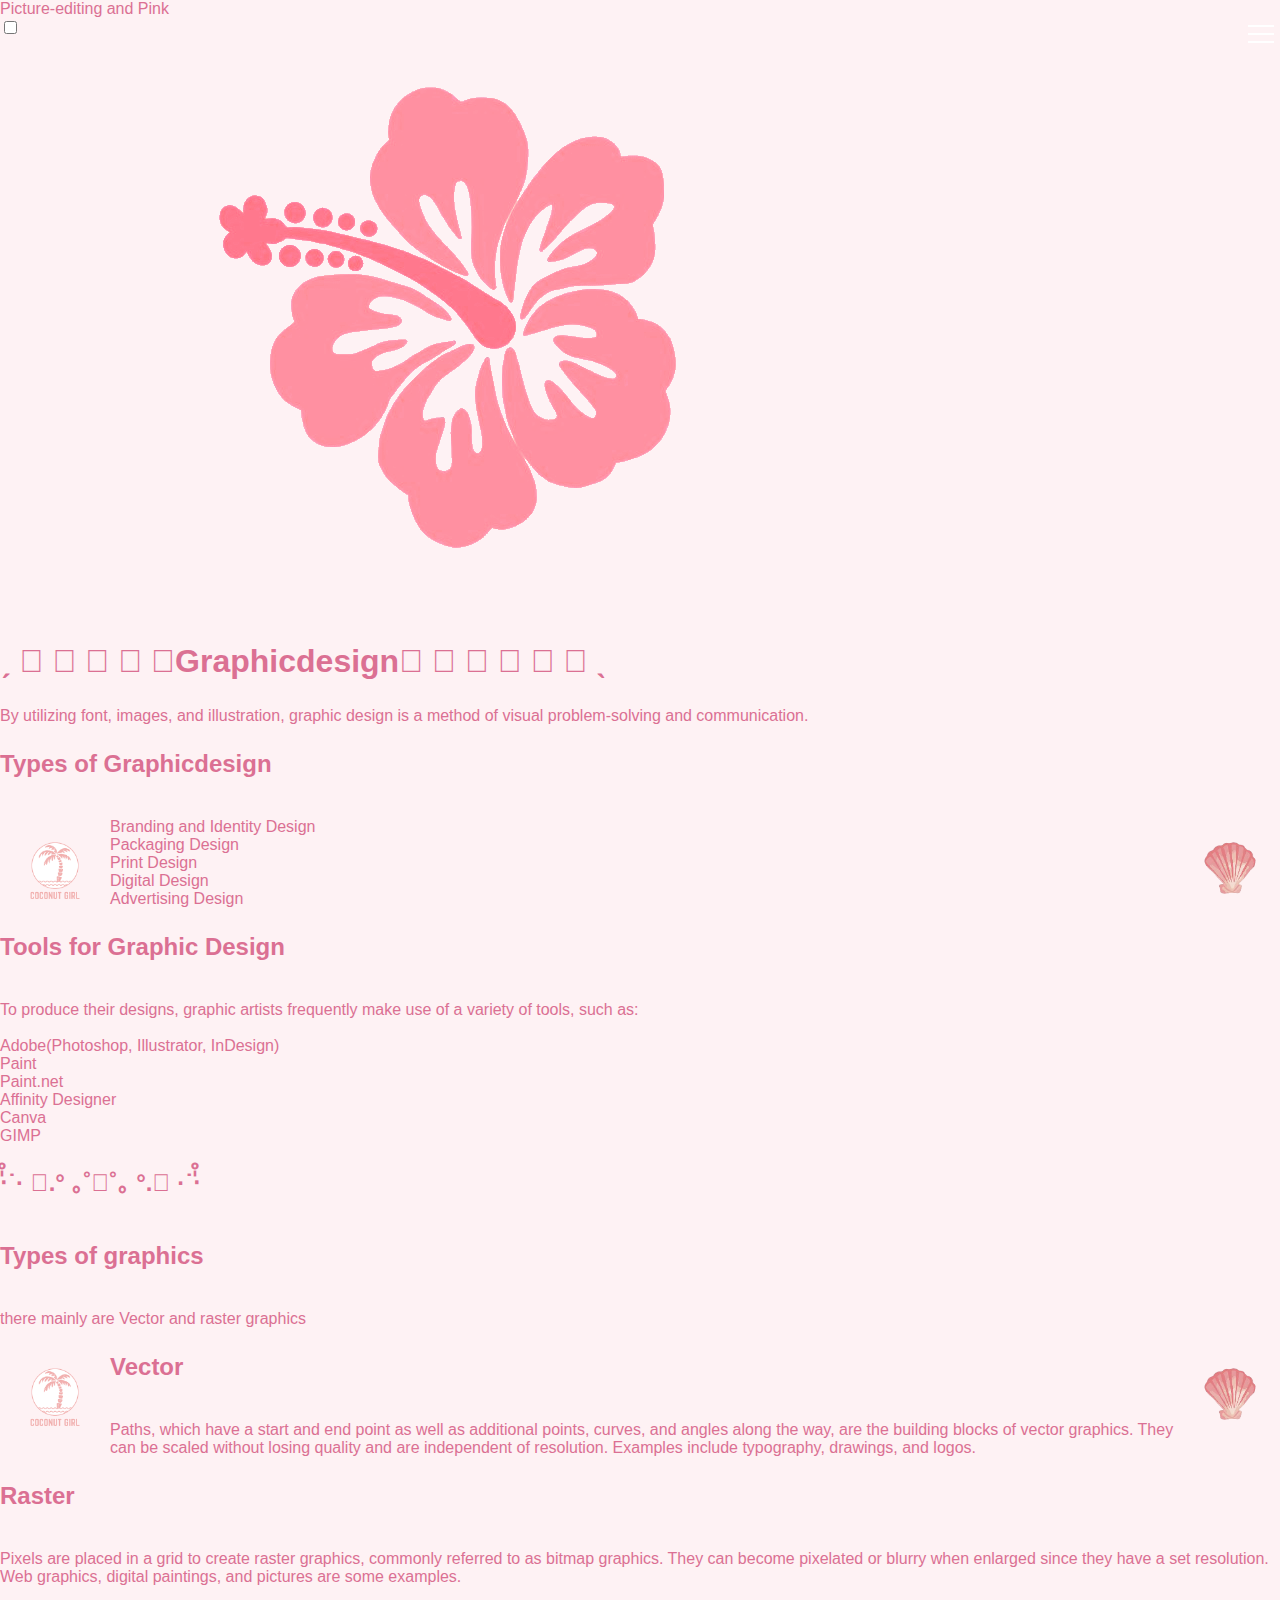
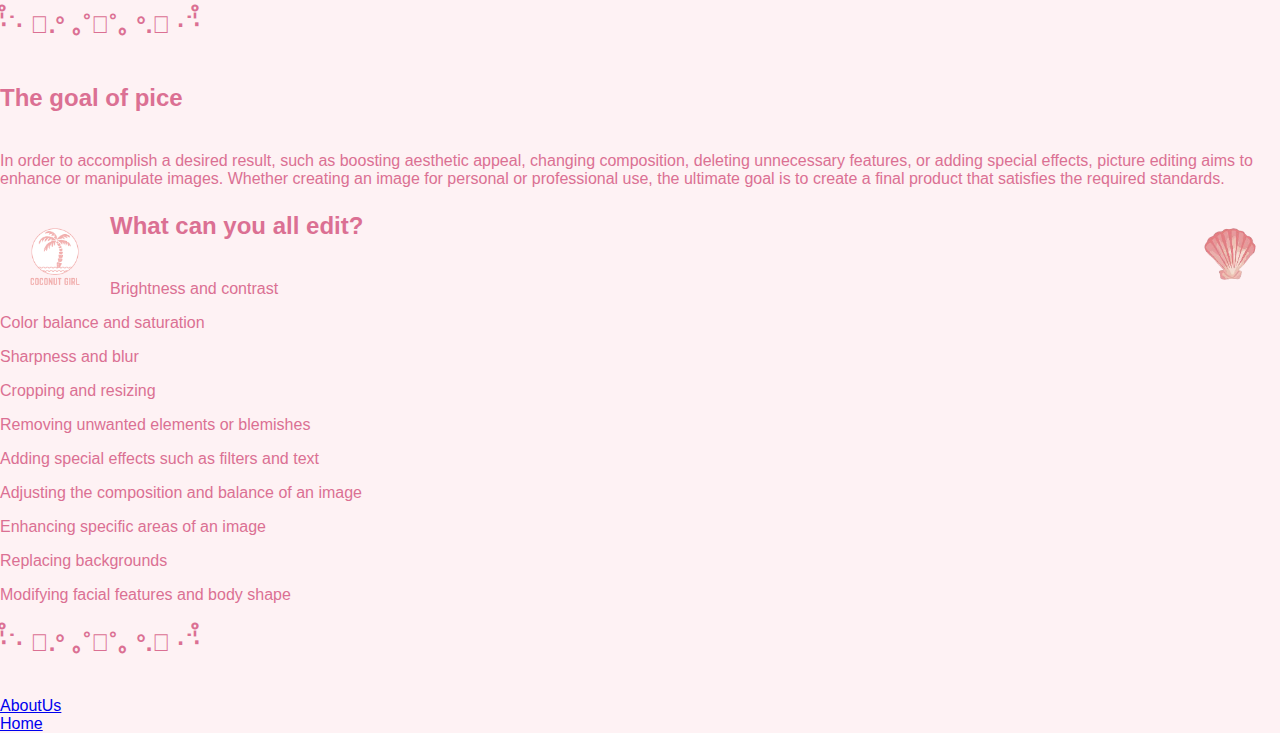
<file: grafikdesign.html>
<html>
    <head>
        <title>Pink and Grafikdesign</title>
        <link rel="stylesheet" href="style.css">
    </head>
    <body>
        <div class="sticky">
            <div class="text-background"id=myDIV1>Picture-editing and Pink</div>
            
            <a href="index.html"><img src="pics/logo.png" class="resp_img" style="position: relative;left:10vw" ></a>
            <label class="switch" style="float: left;">
                <input type="checkbox" id="toggle-mode"onclick="changecolor()">
                <span class="slider"></span>
              </label>
              <input id="menu__toggle" type="checkbox" />
              <label class="menu__btn" for="menu__toggle">
                  <span></span>
              </label>
              <ul class="menu__box">
                <div class="cont">
                    <li><a class="menu__item" href="index.html">Home</a></li>
                    <li><a class="menu__item" href="pinkgallery.html">Pink Gallery</a></li>
                    <li><a class="menu__item" href="grafikdesign.html">Grafikdesign</a></li>
                    <li><a class="menu__item" href="photoshop.html">Photoshop</a></li>
                </div>

              </ul>
        </div>
        <div class="background-2"id=myDIV2></div>
        <div class="main-content">
            <h1><b style="font-weight: bold;">ˏ 𓏧 𓏲 𓏲 𓏲 𓋒</b>Graphicdesign<b style="font-weight: bolder;">𓋒 𓏲 𓏲 𓏲 𓏲 𓏧 ˎ</b></h1>
            <p>By utilizing font, images, and illustration, graphic design is a method of visual problem-solving and communication.</p>
            <h2>Types of Graphicdesign</h2>
            <img style="float: left;padding: 20px;"width="70vw" src="pics/coconutgirl.png">
            <img style="float: right;padding: 15px;"width="70vw" src="pics/seashell.png">
            <p>Branding and Identity Design<br>
                Packaging Design<br>
                Print Design<br>
                Digital Design<br>
                Advertising Design<br></p>
            <h2>Tools for Graphic Design</h2>
            <p>To produce their designs, graphic artists frequently make use of a variety of tools, such as:<br><br>Adobe(Photoshop, Illustrator, InDesign)<br>
                Paint<br>
                Paint.net<br>
                Affinity Designer<br>
                Canva<br>
                GIMP</p>
            <h2>‧̍̊˙· 𓆝.° ｡˚𓆛˚｡ °.𓆞 ·˙‧̍̊</h2>
        </div>
        <div class="background-1"id=myDIV3></div>
        <div class="main-content">
            <h2>Types of graphics</h2>
            <p>there mainly are Vector and raster graphics</p>
            <img style="float: left;padding: 20px;"width="70vw" src="pics/coconutgirl.png">
            <img style="float: right;padding: 15px;"width="70vw" src="pics/seashell.png">
            <h2>Vector</h2>
            <p>Paths, which have a start and end point as well as additional points, curves, and angles along the way, are the building blocks of vector graphics. They can be scaled without losing quality and are independent of resolution. Examples include typography, drawings, and logos.</p>
            <h2>Raster</h2>
            <p>Pixels are placed in a grid to create raster graphics, commonly referred to as bitmap graphics. They can become pixelated or blurry when enlarged since they have a set resolution. Web graphics, digital paintings, and pictures are some examples.</p>
            <h2>‧̍̊˙· 𓆝.° ｡˚𓆛˚｡ °.𓆞 ·˙‧̍̊</h2>
        </div>
        <div class="background-3"id=myDIV4></div>
        <div class="main-content">
            <h2>The goal of pice</h2>
            <p>In order to accomplish a desired result, such as boosting aesthetic appeal, changing composition, deleting unnecessary features, or adding special effects, picture editing aims to enhance or manipulate images. Whether creating an image for personal or professional use, the ultimate goal is to create a final product that satisfies the required standards.</p>
            <img style="float: left;padding: 20px;"width="70vw" src="pics/coconutgirl.png">
            <img style="float: right;padding: 15px;"width="70vw" src="pics/seashell.png">
            <h2>What can you all edit?</h2>
            <p >Brightness and contrast
                <p >Color balance and saturation</p>
                    <p >Sharpness and blur</p>
                        <p >Cropping and resizing</p>
                            <p >Removing unwanted elements or blemishes</p>
                                <p >Adding special effects such as filters and text</p>
                                    <p >Adjusting the composition and balance of an image</p>
                                        <p >Enhancing specific areas of an image</p>
                                            <p >Replacing backgrounds</p>
                                                <p >Modifying facial features and body shape</p>
            <h2>‧̍̊˙· 𓆝.° ｡˚𓆛˚｡ °.𓆞 ·˙‧̍̊</h2>
        </div>
        <div class="background-2"id=myDIV2></div>
        <footer>
            <div class="link-container">
              <div class="link-circle left-link">
                <a href="about-us.html">AboutUs</a>
              </div>
              <div class="link-circle right-link">
                <a href="#">Home</a>
              </div>
            </div>
            </footer>
    </body>
    <script>
        function changecolor(){
            document.body.classList.toggle("dark-mode");
            var  element = document.getElementById("myDIV1");
            element.classList.toggle("text-dark");
            element = document.getElementById("myDIV2");
            element.classList.toggle("background-1-dark");
            element = document.getElementById("myDIV3");
            element.classList.toggle("background-2-dark");
            element = document.getElementById("myDIV4");
            element.classList.toggle("background-3-dark");
            localStorage.setItem('mode', document.body.classList.contains('dark-mode') ? 'dark' : 'light');

        }
        window.onload = function() {
            const toggle = document.getElementById('toggle-mode');
            const mode = localStorage.getItem('mode');

            if (mode === 'dark') {
                toggle.checked = mode === 'dark';
                changecolor();
            }
        };
    </script>
</html>
</file>
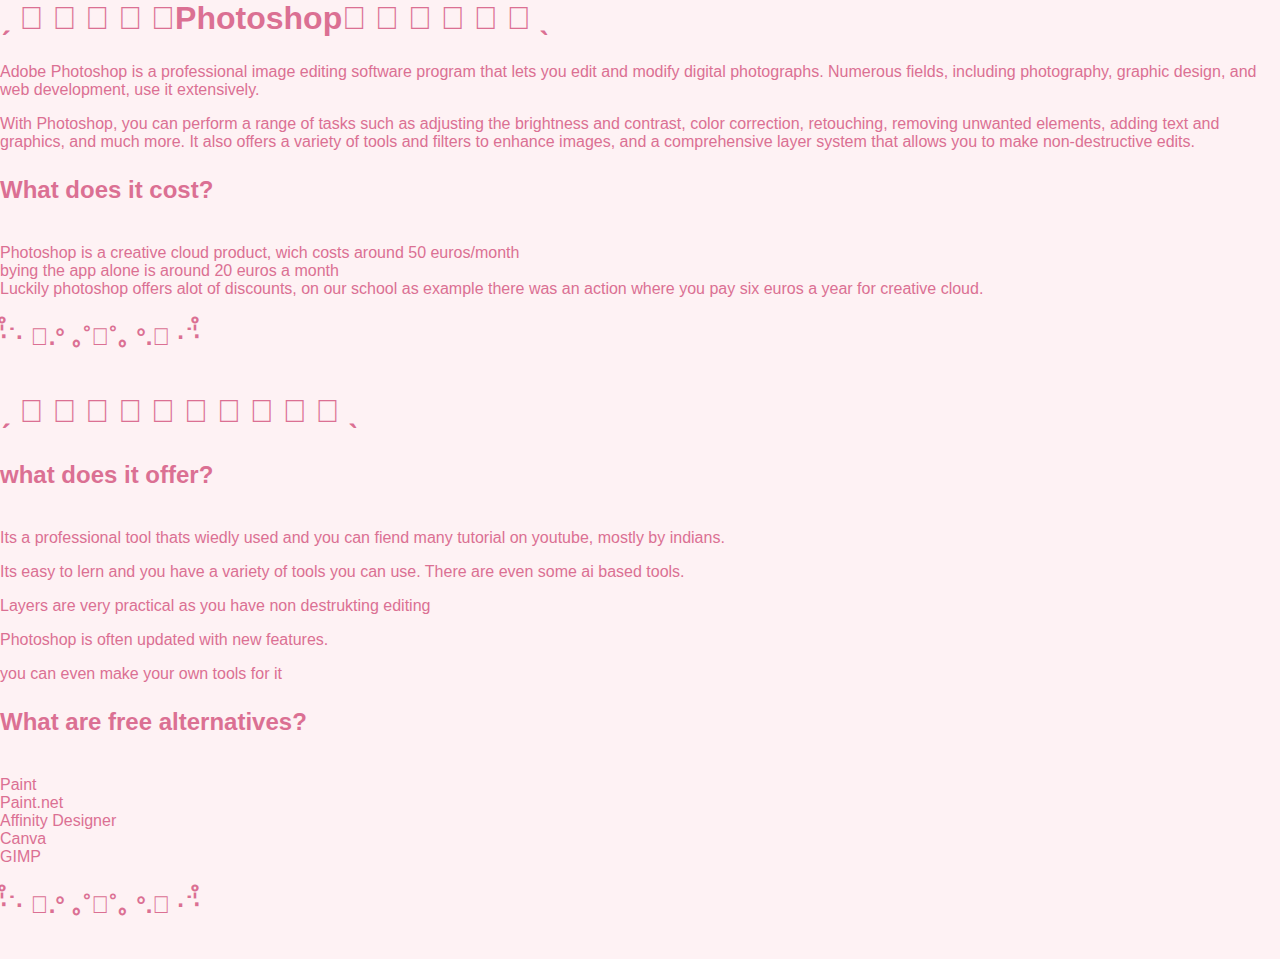
<file: photoshop.html>
<html>
    <head>
        <title>Pink and Grafikdesign</title>
        <link rel="stylesheet" href="style.css">

        <script src="https://cdnjs.cloudflare.com/ajax/libs/jquery/3.6.4/jquery.min.js" integrity="sha512-pumBsjNRGGqkPzKHndZMaAG+bir374sORyzM3uulLV14lN5LyykqNk8eEeUlUkB3U0M4FApyaHraT65ihJhDpQ==" crossorigin="anonymous" referrerpolicy="no-referrer"></script>

    </head>
    <body>
    <div id="menu-ph"></div>
        <div class="background-2"id="myDIV2"></div>
        <div class="main-content card">
            <h1><b style="font-weight: bold;">ˏ 𓏧 𓏲 𓏲 𓏲 𓋒Photoshop𓋒 𓏲 𓏲 𓏲 𓏲 𓏧 ˎ</b></h1>
            <p>Adobe Photoshop is a professional image editing software program that lets you edit and modify digital photographs. Numerous fields, including photography, graphic design, and web development, use it extensively.</p>

            <p>With Photoshop, you can perform a range of tasks such as adjusting the brightness and contrast, color correction, retouching, removing unwanted elements, adding text and graphics, and much more. It also offers a variety of tools and filters to enhance images, and a comprehensive layer system that allows you to make non-destructive edits.</p>
            <h2>What does it cost?</h2>
            <p>Photoshop is a creative cloud product, wich costs around 50 euros/month <br>bying the app alone is around 20 euros a month<br>Luckily photoshop offers alot of discounts, on our school as example there was an action where you pay six euros a year for creative cloud.</p>
            <h2>‧̍̊˙· 𓆝.° ｡˚𓆛˚｡ °.𓆞 ·˙‧̍̊</h2>
        </div>
        <div class="background-1"id="myDIV3"></div>
        <div class="main-content card">
            <h1><b style="font-weight: bold;">ˏ 𓏧 𓏲 𓏲 𓏲 𓋒 𓏲 𓏲 𓏲 𓏲 𓏧 ˎ</b></h1>
            <h2>what does it offer?</h2>
            <p>Its a professional tool thats wiedly used and you can fiend many tutorial on youtube, mostly by indians.</p>
            <p>Its easy to lern and you have a variety of tools you can use. There are even some ai based tools.</p>
            <p>Layers are very practical as you have non destrukting editing</p>
            <p>Photoshop is often updated with new features.</p>
            <p>you can even make your own tools for it</p>
            <h2>What are free alternatives?</h2>
            <p>                Paint<br>
                Paint.net<br>
                Affinity Designer<br>
                Canva<br>
                GIMP</p></p>
            <h2>‧̍̊˙· 𓆝.° ｡˚𓆛˚｡ °.𓆞 ·˙‧̍̊</h2>
        </div>

        <div id="footer-ph"></div>
    </body>
<script>

    $(function(){
        $("#footer-ph").load("Components/footer.html");
    });

    $(function(){
        $("#menu-ph").load("Components/header.html");
    });

        function changecolor(){
            document.body.classList.toggle("dark-mode");
            var  element = document.getElementById("myDIV1");
            element.classList.toggle("text-dark");
            element = document.getElementById("myDIV2");
            element.classList.toggle("background-1-dark");
            element = document.getElementById("myDIV3");
            element.classList.toggle("background-2-dark");
            element = document.getElementById("myDIV4");
            element.classList.toggle("background-3-dark");
            localStorage.setItem('mode', document.body.classList.contains('dark-mode') ? 'dark' : 'light');

        }
        window.onload = function() {
            const toggle = document.getElementById('toggle-mode');
            const mode = localStorage.getItem('mode');

            if (mode === 'dark') {
                toggle.checked = mode === 'dark';
                changecolor();
            }
        };
    </script>
</html>
</file>
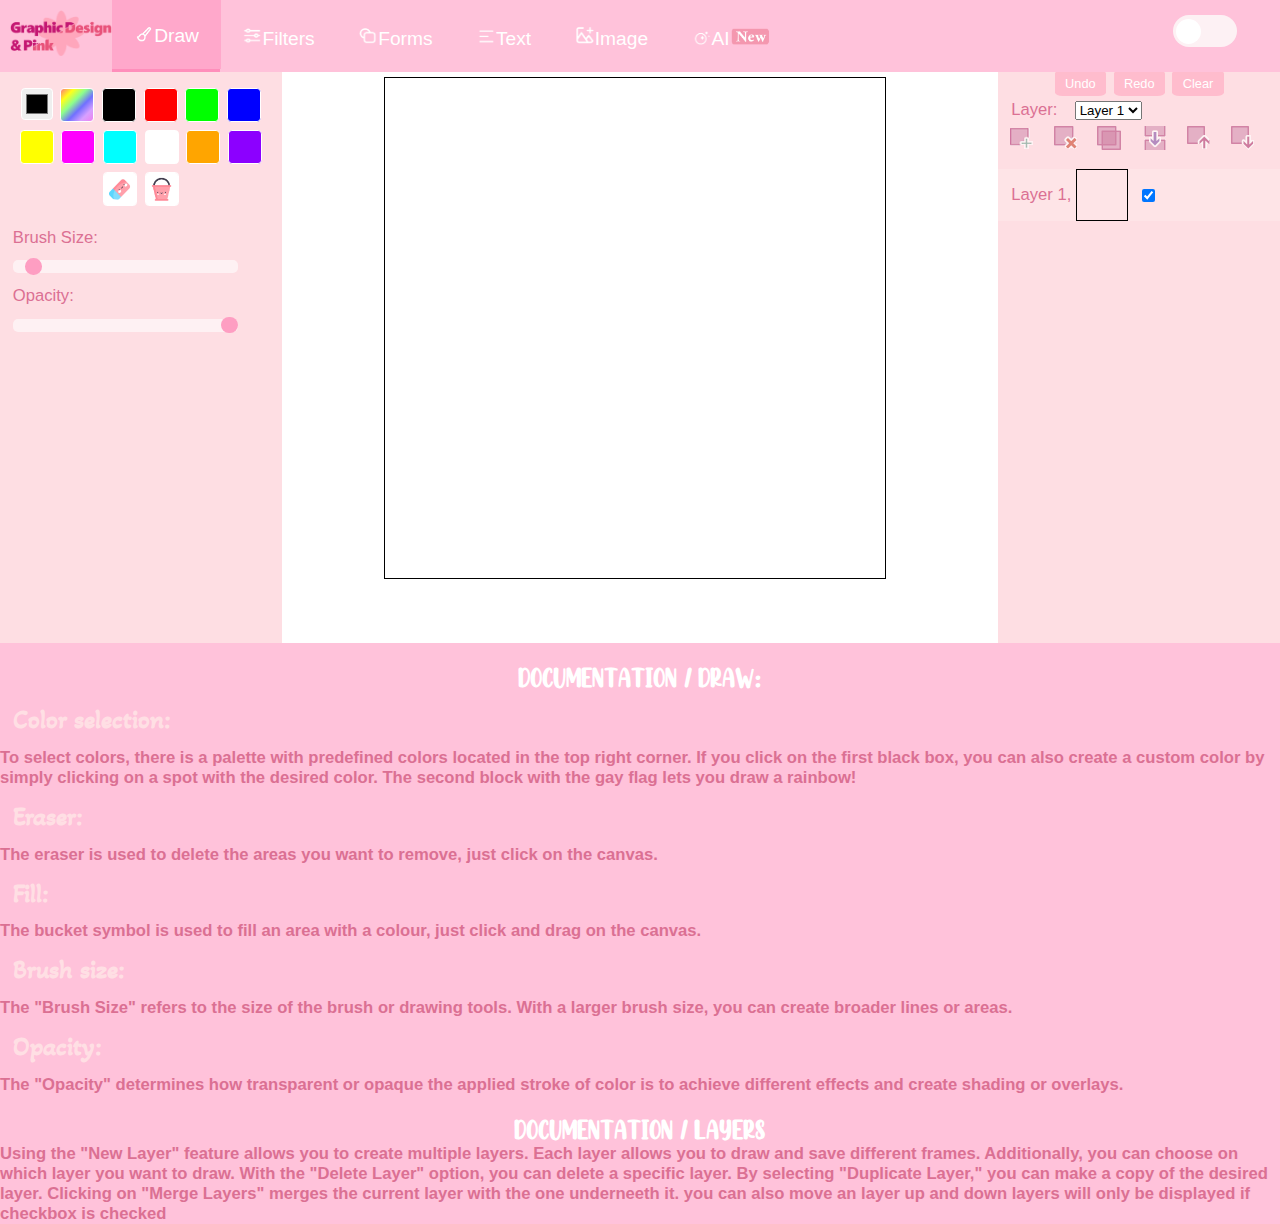
<file: Picture-editing.html>
<!DOCTYPE html>
<html>
    <head>
        <title>Drawing App</title>
        <link rel="stylesheet" href="editingstyle.css">
    </head>
    <body>
      <div class="navbar" id="navbar">
        <a class="resp_img"href="index.html"><img src="pics/icons/logo_schrift.png" class="resp_img"  ></a>
        <a  class="menu_item_selected tab"onclick="selectMenuDraw()" id="menu_draw" style="padding:1.7vw;"><img src="pics/icons/i-draw.png" width=20vw; >Draw</a>
        <a  class="tab"onclick="selectMenuFilters()" id="menu_filters"style="padding:1.7vw;"><img src="pics/icons/i-filter.png" width=20vw;>Filters</a>
        <a class="tab"onclick="selectMenuFroms()"id="menu_forms"style="padding:1.7vw;"><img src="pics/icons/i-forms.png" width=20vw;>Forms</a>
        <a class="tab"onclick="selectMenuText()" id="menu_text"style="padding:1.7vw;"><img src="pics/icons/i-text.png" width=20vw;>Text</a>
        <a class="tab"onclick="selectMenuLoad()"id="menu_load"style="padding:1.7vw;"><img src="pics/icons/i-image.png" width=20vw;>Image</a>
        <a class="tab"onclick="selectMenuAI()"id="menu_ai"style="padding:1.7vw;"><img src="pics/icons/i-ai.png" width=20vw;>AI<img src="pics/icons/NEU.png" width=40vw></a>
        <label class="switch" style="float: right;">
          <input type="checkbox" id="toggle-mode"onclick="changecolor()">
          <span class="slider"></span>
        </label>
      </div><!--navbar-->
        <div >
            <canvas id="canvas" width="500" height="500"></canvas>
            <canvas id="tempcanvas" width="500" height="500"></canvas>
            <canvas id="cursercanvas" width="500"height="500"></canvas>
            <div class="box" hidden="true" id="textcursor"></div><!--cursor-->
        </div><!--canvas -->
        <div>
            <ul class="opt__box" id ="opt__box">
              <br>
                <div id="opt_draw">
                  <div id="standardColors">
                    <input  class="color" type="color" id="colorPicker" value="#000000">
                    <div class="color rbw"id="rainbowButton" style="width: 2.5vw; height: 2.5vw; background: linear-gradient( to bottom right,rgb(255, 122, 122),rgb(255, 255, 26),rgb(141, 255, 141),rgb(112, 112, 255),rgb(215, 160, 255),violet); cursor: pointer;"></div>
                    <div class="color" style="background-color: #000000;"></div>
                    <div class="color" style="background-color: #FF0000;"></div>
                    <div class="color" style="background-color: #00FF00;"></div>
                    <div class="color" style="background-color: #0000FF;"></div>
                    <div class="color" style="background-color: #FFFF00;"></div>
                    <div class="color" style="background-color: #FF00FF;"></div>
                    <div class="color" style="background-color: #00FFFF;"></div>
                    <div class="color" style="background-color: #FFFFFF;"></div>
                    <div class="color" style="background-color: #FFA500;"></div>
                    <div class="color" style="background-color: #8c00ff;"></div>
                    <img src="pics/eraser.png" class="color ers" id="eraser" width="2.5vw"height="2.5vw">
                    <img src="pics/bucket.png" class="color fill" id="fill" width="2.5vw"height="2.5vw">
                  </div>
                  <br>
                  <label for="brushSize">Brush Size:</label>
                  <input class="opt_slider" type="range" id="brushSize" min="1" max="150" value="10">
                  <label for="brushOpacity">Opacity:</label>
                  <input class="opt_slider" type="range" id="brushOpacity" min="1" max = "255" value="255">
                </div>
                <div id="opt_filters"  hidden="true">
                  <label for="hue">Hue:</label>
                  <input class="opt_slider"type="range" id="hue" min="-180" max="180" value="0">
                  <label for="blur">Blur:</label>
                  <input class="opt_slider"type="range" id="blur" min="0" max="25" step="0.1" value="0">
                  <label for="contrast">Contrast:</label>
                  <input class="opt_slider"type="range" id="contrast" min="0" max="200"  value="100">
                  <label for="exposure">Exposure:</label>
                  <input class="opt_slider"type="range" id="exposure" min="-5" max="5" step="0.1" value="0">
                  <label for="brightness">Brightness:</label>
                  <input class="opt_slider"type="range" id="brightness" min="0" max="200" value="100">
                  <label for="saturation">Saturation:</label>
                  <input class="opt_slider"type="range" id="saturation" min="0" max="200" value="100">
                  <label for="grayscale">Gray-scale:</label>
                  <input class="opt_slider"type="range" id="grayscale" min="0" max="100" value="0">
                  <label for="invert">Invert</label>
                  <input class="opt_slider"type="range" id="invert" min="0" max="100" value="0">
                </div>
                <div id="opt_forms"  hidden="true">
                  <div id="forms-selector">
                    <label >Form:</label>
                    <select id="forms-select" size="1">
                      <option value="forms_line" class="forms-option">Line</option>
                      <option value="forms_tri" class="forms-option">Triangle</option>
                      <option value="forms_rect" class="forms-option">Rectangle</option>
                      <option value="forms_circle" class="forms-option">Circle</option>
                      <option value="forms_elypse" class="forms-option">Elipse</option>
                      <option value="forms_anygon" class="forms-option">Any-Gon</option>
                      <option value="forms_polygon" class="forms-option">Polygon</option>
                      <option value="forms_heart" class="forms-option">Heart</option>
                    </select>
                  </div>
                  <div id="forms-type-selector">
                    <label >DrawMode:</label>
                    <select id="forms-type-select" size="1">
                      <option value="o" class="forms-option">Outline</option>
                      <option value="f" class="forms-option">Fill</option>
                      <option value="of" class="forms-option">OutLine+Fill</option>
                    </select>
                  </div>
                  <input  class="color" type="color" id="colorPicker_f1" value="#000000">
                  <input  class="color" type="color" id="colorPicker_f2" value="#000000">
                  <div id="forms_line"hidden=true>
                  </div>
                  <div id="forms_tri"hidden=true>
                    <label >Rectangular:</label>
                    <input value="true"type="checkbox" id="f_tri_bx">
                  </div>
                  <div id="forms_rect"hidden=true>
                    <label >f_corners:</label>
                    <input class="opt_slider" type="range" id="f_corners" min="0" max = "50" value="0">
                  </div>
                  <div id="forms_circle"hidden=true>
                  </div>
                  <div id="forms_elypse"hidden=true>
                  </div>
                  <div id="forms_anygon"hidden=true>
                  </div>
                  <div id="forms_polygon"hidden=true>
                    <input class="opt_slider" type="range" id="f_pcorners" min="2" max = "16" value="6">
                    <p id ="f_p_txt"></p>
                  </div>
                  <div id="forms_heart"hidden=true>
                  </div>
                </div>
                <div id="opt_text"  hidden="true">
                  <div id="standardColorsText">
                    <input  class="color pik" type="color" id="colorPickerText" value="#000000">
                    <div class="color" style="background-color: #000000;"></div>
                    <div class="color" style="background-color: #FF0000;"></div>
                    <div class="color" style="background-color: #00FF00;"></div>
                    <div class="color" style="background-color: #0000FF;"></div>
                    <div class="color" style="background-color: #FFFF00;"></div>
                    <div class="color" style="background-color: #FF00FF;"></div>
                    <div class="color" style="background-color: #00FFFF;"></div>
                    <div class="color" style="background-color: #FFFFFF;"></div>
                    <div class="color" style="background-color: #FFA500;"></div>
                    <div class="color" style="background-color: #8c00ff;"></div>
                  </div>
                  <label for="Textsize">Size:</label>
                  <input class="opt_slider"type="range" id="Textsize" min="10" max="200" value="20">
                  <div id="font-selector">
                  <label for="font-select">Font:</label>
                    <select id="font-select" size="1">
                      <option style="font-family:Arial;" value="Arial" class="font-option">Arial</option>
                      <option style="font-family:Verdana;" value="Verdana" class="font-option">Verdana</option>
                      <option style="font-family:Tahoma;" value="Tahoma" class="font-option">Tahoma</option>
                      <option style="font-family:Trebuchet MS;" value="Trebuchet MS" class="font-option">Trebuchet MS</option>
                      <option style="font-family:Impact;" value="Impact" class="font-option">Impact</option>
                      <option style="font-family:Comic Sans MS;" value="Comic Sans MS" class="font-option">Comic Sans MS</option>
                      <option style="font-family:Georgia;" value="Georgia" class="font-option">Georgia</option>
                      <option style="font-family:Times New Roman;" value="Times New Roman" class="font-option">Times New Roman</option>
                      <option style="font-family:Courier New;" value="Courier New" class="font-option">Courier New</option>
                      <option style="font-family:Lucida Console;" value="Lucida Console" class="font-option">Lucida Console</option>
                      <option style="font-family:Tahoma;" value="Tahoma" class="font-option">Tahoma</option>
                      <option style="font-family:Arial Black;" value="Arial Black" class="font-option">Arial Black</option>
                      <option style="font-family:Garamond;" value="Garamond" class="font-option">Garamond</option>
                      <option style="font-family:Helvetica;" value="Helvetica" class="font-option">Helvetica</option>
                      <option style="font-family:Wide Latin;" value="Wide Latin" class="font-option">Wide Latin</option>
                      <option style="font-family:Cooper Black;" value="Cooper Black" class="font-option">Cooper Black</option>
                      <option style="font-family:Mistral;" value="Mistral" class="font-option">Mistral</option>
                    </select>
                  </div>
                  <label for="textinput">Text:</label><br>
                  <textarea id="textinput"></textarea>
                </div>
                <div id="opt_load"  hidden="true">
                  <button id="downloadButton">Download</button>
                  <input type="file" id="imageUpload">
                </div>
                <div id="opt_ai" hidden="true">
                  <label for="aitextinput">Prompt:</label><br>
                  <textarea id="aitextinput"></textarea>
                  <button class="aimenubtn" id= "aimenubutton">Generate BETA</button>
                  <p id ="ichwillkeineidnamenmehrvergeben">3/3 uses left</p>
                </div>
            </ul>
        </div><!--option box -->
        <div>
          <div class="layer-box"id="layer-box">
            <li class="menuButtons"><button class="undoButton"id="undoButton">Undo</button><button class="redoButton"id="redoButton">Redo</button><button class="clearButton"id="clearButton">Clear</button></li>
            <div>
              <label for="layer-select">Layer:</label>
              <select id="layer-select"></select><br>
              <button class ="layer-btn"id="add-layer-btn"><img src="pics/Neuer Ordner/i-add.png"title="Add Layer"></button>
              <button class ="layer-btn"id="delete-layer-btn"><img src="pics/Neuer Ordner/i-rem.png"title="Delete Layer"></button>
              <button class ="layer-btn"id="duplicate-layer-btn"><img src="pics/Neuer Ordner/i-dup.png"title="Duplicate Layer"></button>
              <button class ="layer-btn"id="merge-layers-btn"><img src="pics/Neuer Ordner/i-mrg.png"title="Merge with Layer underneath"></button>
              <button class ="layer-btn"id="layer-up-btn"><img src="pics/Neuer Ordner/i-mup.png"title="move up"></button>
              <button class ="layer-btn"id="layer-down-btn"><img src="pics/Neuer Ordner/i-mdo.png"title="move down"></button>
            </div>
            <div id="layers-container"></div>
          </div>
        </div><!--layer box-->
        <div class="info" id="info">
          <!-- @azra hier info dazutuhen bei jedem-->
            <div id="info_draw">
              <b>
                <h1>Documentation / Draw:</h1>
                  <h2>Color selection:</h2>
                  To select colors, there is a palette with predefined colors located in the top right corner. If you click on the first black box, you can also create a custom color by simply clicking on a spot with the desired color. The second block with the gay flag lets you draw a rainbow!
                  <h2>Eraser:</h2>
                  The eraser is used to delete the areas you want to remove, just click on the canvas.
                  <h2>Fill:</h2>
                  The bucket symbol is used to fill an area with a colour, just click and drag on the canvas.
                  <h2>Brush size:</h2>
                  The "Brush Size" refers to the size of the brush or drawing tools. With a larger brush size, you can create broader lines or areas.
                  <h2>Opacity:</h2>
                  The "Opacity" determines how transparent or opaque the applied stroke of color is to achieve different effects and create shading or overlays. </b>
            </div>
            <div id="info_filters" hidden="true">
                <b>
                  <h1>Documentation / Filters</h1>
                  <h2>FILTERS:
                  Hue, Blur, Contrast, Exposure, Brightness, Saturation, Gray-scale, Invert</h2>
                  <br>
                  Hue: Adjusts the color tone rotating on the colour weel.<br>
                  Blur: Blurs or softens images.<br>
                  Contrast: Adjusts the differences between light and dark areas.<br>
                  Exposure: Controls the brightness of the image.<br>
                  Brightness: Controls the overall brightness of the image.<br>
                  Saturation: Adjusts the intensity of colors.<br>
                  Gray-scale: Converts the image to black and white.<br>
                  Invert: Reverses colors and contrasts.<br>
                </b>
            </div>
            <div id="info_forms" hidden="true">
                <b>
                  <h1>Documentation / Shapes</h1>
                  <h2>Shape:</h2> In this section, you can enter the desired shape. To Make a Shape, choose one from the dropdown menue and click and drag on the canvas.
                  <h2>DrawMode:</h2> This option allows you to specify whether the inner part, outer part, or both of the shape should be filled.<br>
                  <h2>line:</h2>makes a basic line
                  <h2>Trianle:</h2>makes a basic tricangle, check the box to make it with an 90° angle
                  <h2>Rectangle:</h2>makes a basic rectangle, you can make the corners round
                  <h2>Circle:</h2>makes a circle 
                  <h2>Elypse:</h2>makes a elypse(a wierd circle)
                  <h2>Any-Gon:</h2>makes any kind of shape with straight edges. ad corners by clicking on the canvas
                  <h2>Poly-Gon:</h2>makes a shape with at least two corners, you can adjust the amount of corners
                  <h2>hears:</h2>creates a heart!
                </b>
            </div>
            <div id="info_text" hidden="true">
                <b>
                  <h1>Documentation / Text</h1>
                    on the canvas click and drag to moce the curser
                    <h2>Colors:</h2> Inside the boxes, you can select your desired font color. The first black box allows you to create your own color by clicking on the desired color with the mouse.
                    <h2>Size:</h2> Decide how big the text should be.
                    <h2>Font:</h2> Here, you can select and use the desired font style.
                    <h2>Text:</h2> In the table, you can enter your text and position it within the frame.
                </b>
            </div>
            <div id="info_load" hidden="true">
                <b>
                  <h1>Documentation / Image</h1>
                  you can download and upload images
                </b>
            </div>
            <div id="info_ai" hidden="true">
              <b>
                <h1>Documentation / Artificial Image Generation</h1>
                *This tab is still in beta mode so bugs may accure, *<br>
                we are using a pre trained model to make images out of prompts,<br>
                there is a filter built in so you cant generate hate, herassment, violence, sh, sexual, shoking, deception, political, health, spam and of course not any illeggal images<br>
                to use it just type in any text eg(a pink dog and a blue cat playing on a field) and click generate, then wait a vew seconds,<br><br>
                <h2>NOTE:</h2> if nothing happes we eather need to replace a key in our system or the service we are using has a problem<br>
                also after generating an image the undo/redo functions will be a little broken, sorry for the inconvinience
              </b>
            </div>
            <b>
              <h1>Documentation / Layers</h1>
              Using the "New Layer" feature allows you to create multiple layers. Each layer allows you to draw and save different frames. 
              Additionally, you can choose on which layer you want to draw. 
              With the "Delete Layer" option, you can delete a specific layer. 
              By selecting "Duplicate Layer," you can make a copy of the desired layer. 
              Clicking on "Merge Layers" merges the current layer with the one underneeth it.
              you can also move an layer up and down
              layers will only be displayed if checkbox is checked
            </b>
        </div><!--info box -->
        <script src="editingcode.js"></script>
    </body>
</html>
</file>
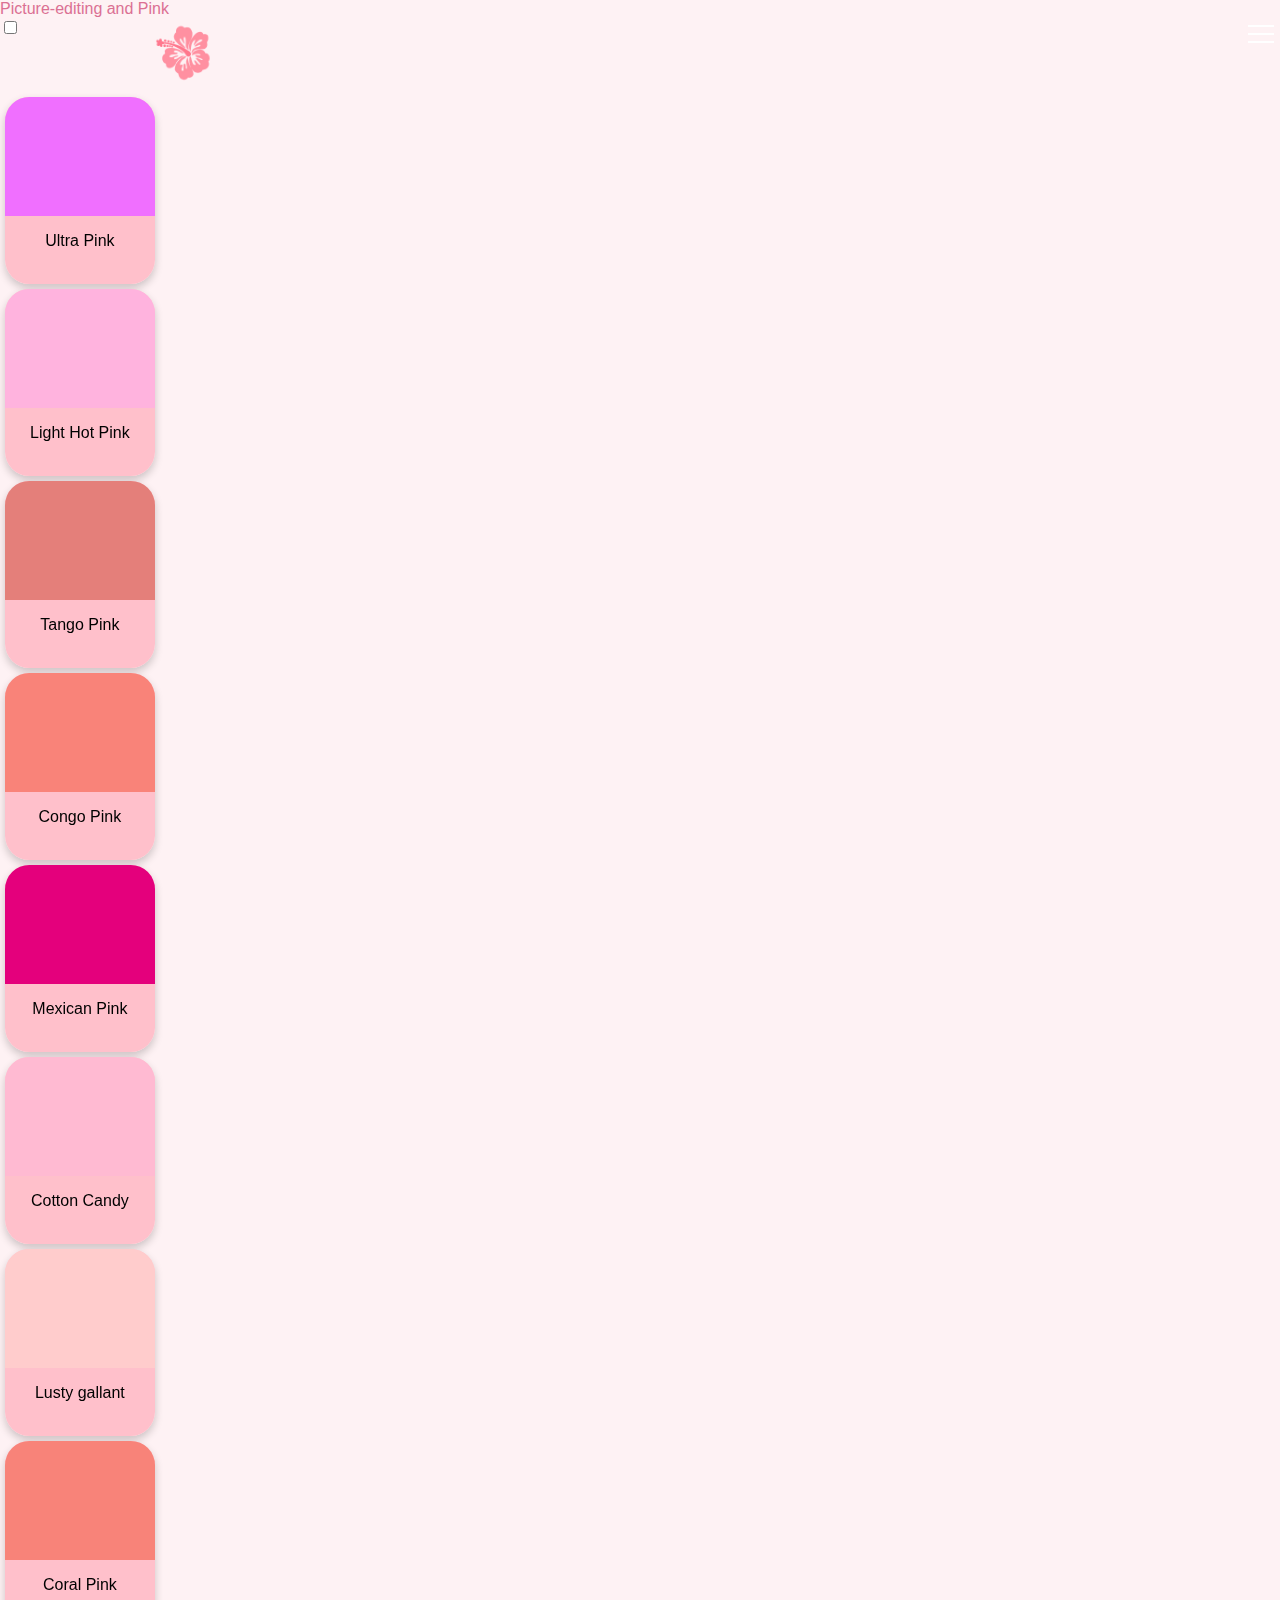
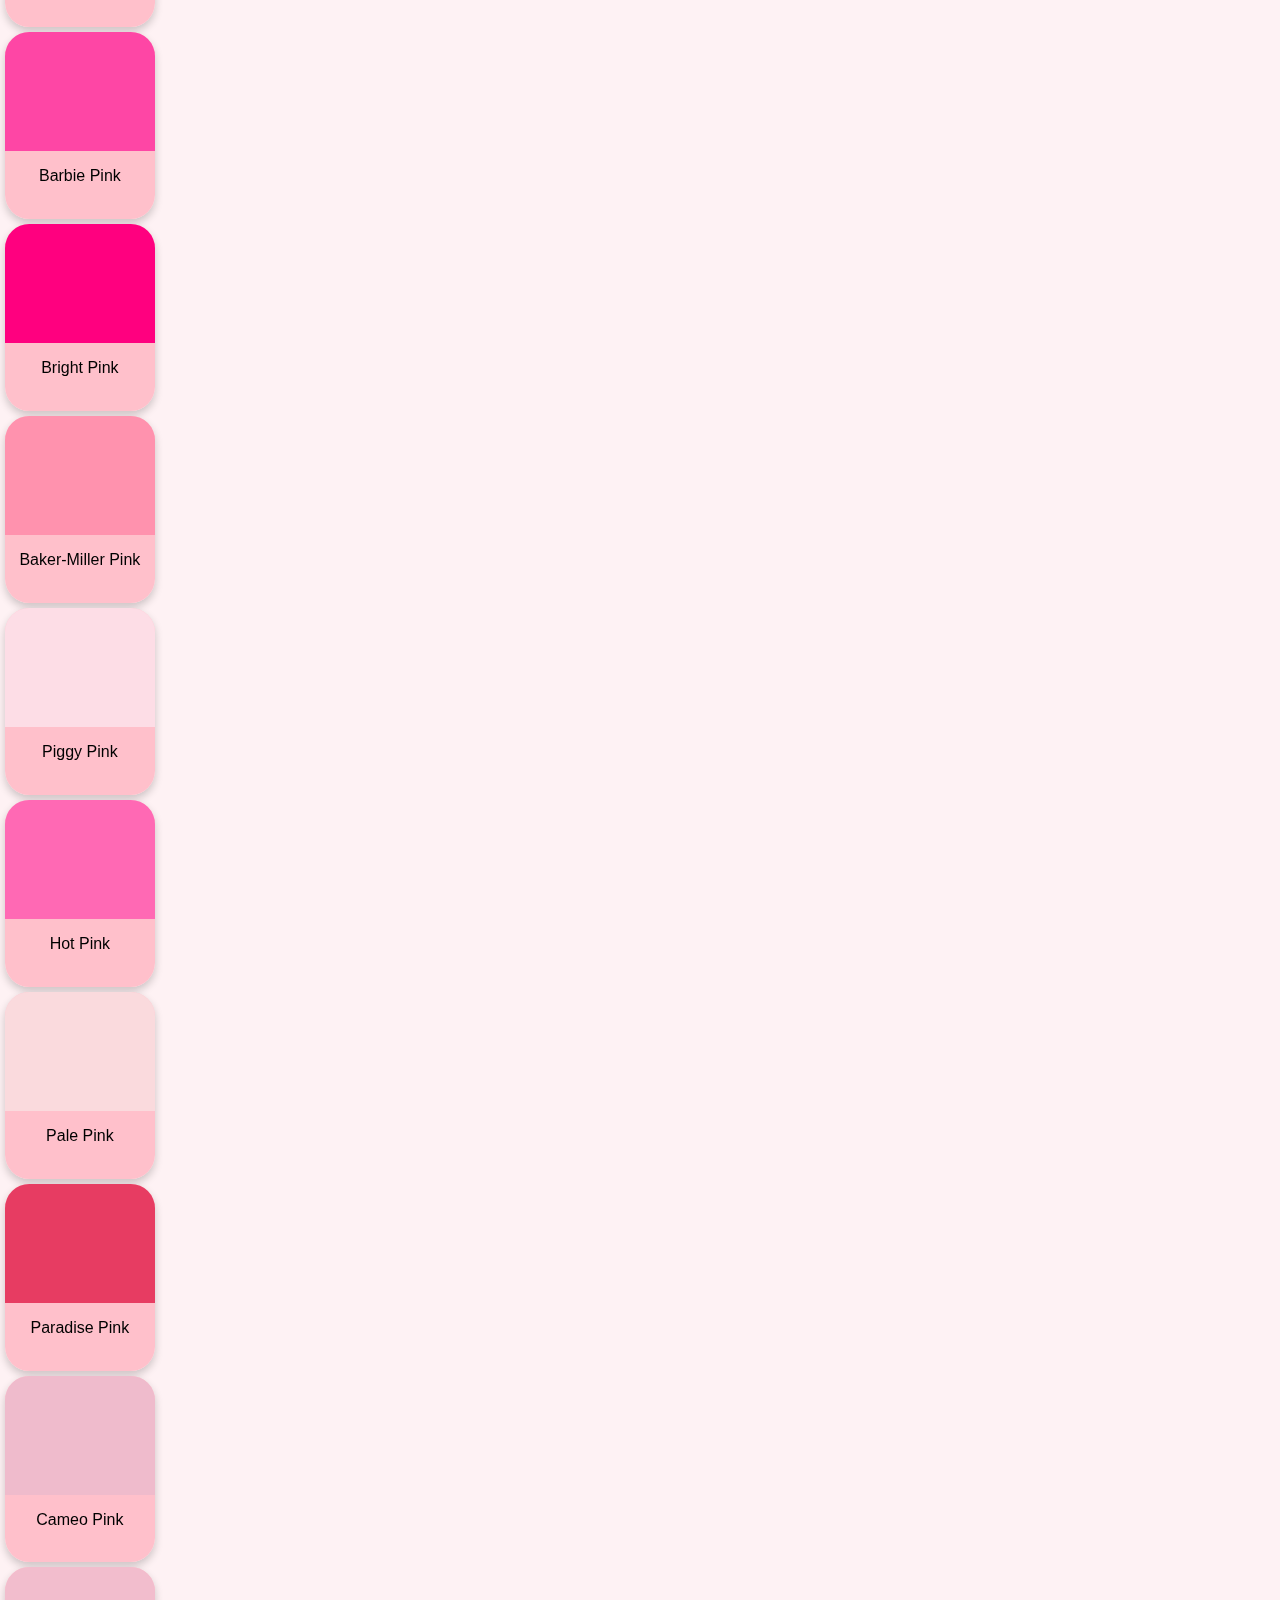
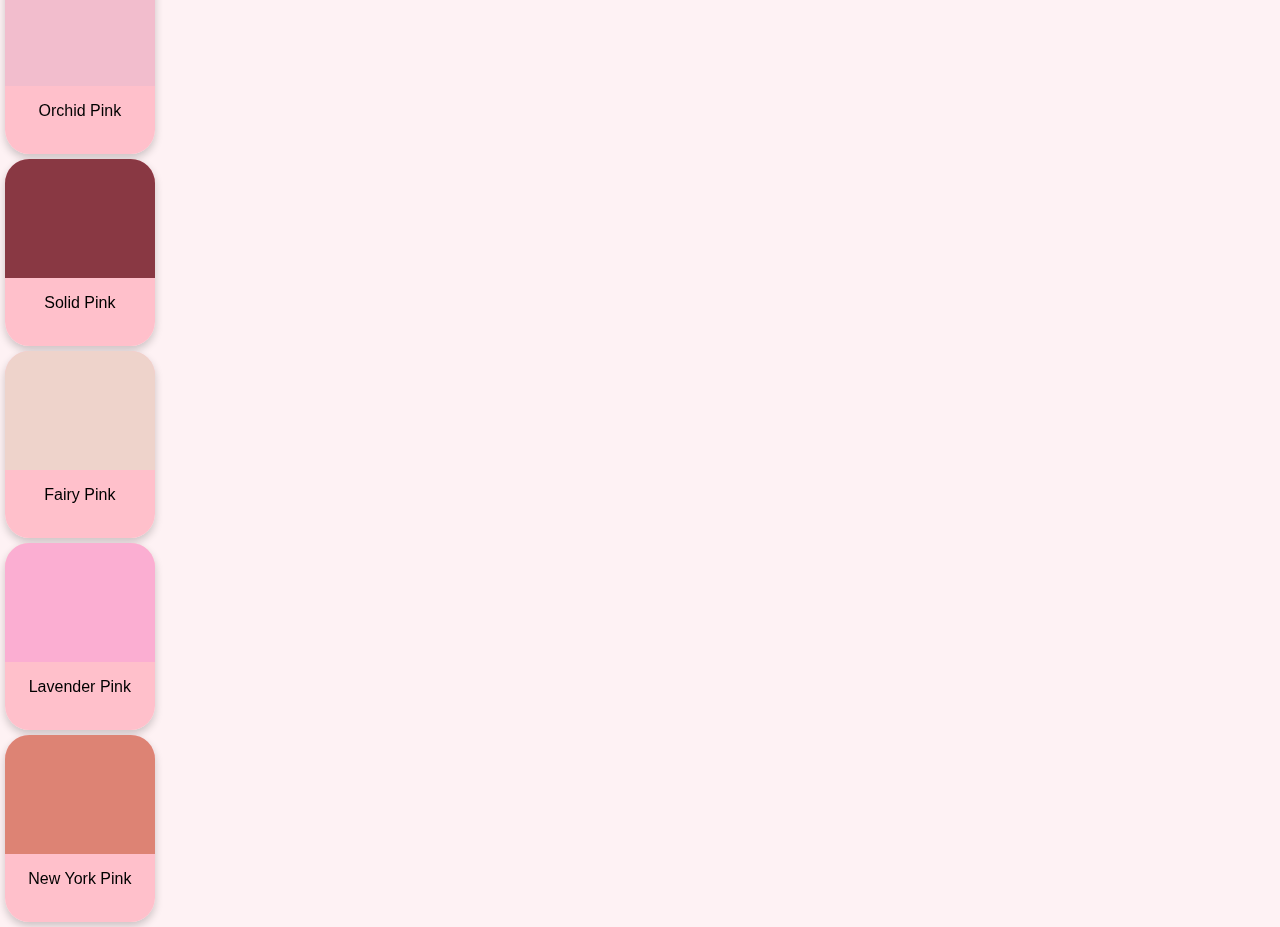
<file: pinkgallery.html>
<html>
    <head>
        <title>Pink and Grafikdesign</title>
        <link rel="stylesheet" href="style.css">
        <link rel="stylesheet" href="/Stylesheet/PinkCards.css">
    </head>
    <body>
        <div class="sticky">
            <div class="text-background"id=myDIV2>Picture-editing and Pink</div>
            
            <a href="index.html"><img src="pics/logo.png" class="resp_img" style="position: relative;left:10vw" ></a>
            <label class="switch" style="float: left;">
                <input type="checkbox" id="toggle-mode"onclick="changecolor()">
                <span class="slider"></span>
              </label>
              <input id="menu__toggle" type="checkbox" />
              <label class="menu__btn" for="menu__toggle">
                  <span></span>
              </label>
              <ul class="menu__box">
                <div class="cont">
                    <li><a class="menu__item" href="index.html">Home</a></li>
                    <li><a class="menu__item" href="pinkgallery.html">Pink Gallery</a></li>
                    <li><a class="menu__item" href="grafikdesign.html">Grafikdesign</a></li>
                    <li><a class="menu__item" href="photoshop.html">Photoshop</a></li>
                </div>

              </ul>
        </div>

        <div class="background-other"id=myDIV1>
            <div class="container">
                <div class="navbar">
                    <div class="flip-card">
                        <div class="flip-card-inner">
                        <div class="flip-card-front">
                            <img src="pics/colors/1.png" class="half_round_img" style="width:11.7vw;height:9.3vw;">
                            <p>Ultra Pink</p>
                        </div>
                        <div class="flip-card-back">
                            <p>rgb-code<br>(255, 111, 255)<br>hex-code #FF6FFF</p>
                        </div>
                        </div>
                    </div> 
                    <div class="flip-card">
                        <div class="flip-card-inner">
                        <div class="flip-card-front">
                            <img src="pics/colors/2.png" class="half_round_img" style="width:11.7vw;height:9.3vw;">
                            <p>Light Hot Pink</p>
                        </div>
                        <div class="flip-card-back">
                            <p>rgb-code<br>(255, 179, 222)<br>hex-code #FFB3DE</p>
                        </div>
                        </div>
                    </div>
                    <div class="flip-card">
                        <div class="flip-card-inner">
                        <div class="flip-card-front">
                            <img src="pics/colors/3.png" class="half_round_img" style="width:11.7vw;height:9.3vw;">
                            <p>Tango Pink</p>
                        </div>
                        <div class="flip-card-back">
                            <p>rgb-code<br>(228, 113, 122)<br>hex-code #E4717A</p>
                        </div>
                        </div>
                    </div>
                    <div class="flip-card">
                        <div class="flip-card-inner">
                        <div class="flip-card-front">
                            <img src="pics/colors/4.png" class="half_round_img" style="width:11.7vw;height:9.3vw;">
                            <p>Congo Pink</p>
                        </div>
                        <div class="flip-card-back">
                            <p>rgb-code<br>(248, 131, 121)<br>hex-code 	#F88379</p>
                        </div>
                        </div>
                    </div>
                    <div class="flip-card">
                        <div class="flip-card-inner">
                        <div class="flip-card-front">
                            <img src="pics/colors/5.png" class="half_round_img" style="width:11.7vw;height:9.3vw;">
                            <p>Mexican Pink</p>
                        </div>
                        <div class="flip-card-back">
                            <p>rgb-code<br>(228, 0, 124)<br>hex-code #E4007C</p>
                        </div>
                        </div>
                    </div>
                    <div class="flip-card">
                        <div class="flip-card-inner">
                        <div class="flip-card-front">
                            <img src="pics/colors/6.png" class="half_round_img" style="width:11.7vw;height:9.3vw;">
                            <p>Cotton Candy</p>
                        </div>
                        <div class="flip-card-back">
                            <p>rgb-code<br>(255, 188, 217)<br>hex-code #FFBCD9</p>
                        </div>
                        </div>
                    </div>
                    <div class="flip-card">
                        <div class="flip-card-inner">
                        <div class="flip-card-front">
                            <img src="pics/colors/7.png" class="half_round_img" style="width:11.7vw;height:9.3vw;">
                            <p>Lusty gallant</p>
                        </div>
                        <div class="flip-card-back">
                            <p>rgb-code<br>(255, 204, 204)<br>hex-code #FFCCCC</p>
                        </div>
                        </div>
                    </div>
                    <div class="flip-card">
                        <div class="flip-card-inner">
                        <div class="flip-card-front">
                            <img src="pics/colors/8.png" class="half_round_img" style="width:11.7vw;height:9.3vw;">
                            <p>Coral Pink</p>
                        </div>
                        <div class="flip-card-back">
                            <p>rgb-code<br>(248, 131, 121)<br>hex-code #F88379</p>
                        </div>
                        </div>
                    </div>
                    <div class="flip-card">
                        <div class="flip-card-inner">
                        <div class="flip-card-front">
                            <img src="pics/colors/9.png" class="half_round_img" style="width:11.7vw;height:9.3vw;">
                            <p>Barbie Pink</p>
                        </div>
                        <div class="flip-card-back">
                            <p>rgb-code<br>(218, 24, 132)<br>hex-code #DA1884</p>
                        </div>
                        </div>
                    </div>
                    <div class="flip-card">
                        <div class="flip-card-inner">
                        <div class="flip-card-front">
                            <img src="pics/colors/10.png" class="half_round_img" style="width:11.7vw;height:9.3vw;">
                            <p>Bright Pink</p>
                        </div>
                        <div class="flip-card-back">
                            <p>rgb-code<br>(255, 0, 127)<br>hex-code #FF007F</p>
                        </div>
                        </div>
                    </div>
                    <div class="flip-card">
                        <div class="flip-card-inner">
                        <div class="flip-card-front">
                            <img src="pics/colors/11.png" class="half_round_img" style="width:11.7vw;height:9.3vw;">
                            <p>Baker-Miller Pink</p>
                        </div>
                        <div class="flip-card-back">
                            <p>rgb-code<br>(255, 145, 175)<br>hex-code #FF91AF</p>
                        </div>
                        </div>
                    </div>
                    <div class="flip-card">
                        <div class="flip-card-inner">
                        <div class="flip-card-front">
                            <img src="pics/colors/12.png" class="half_round_img" style="width:11.7vw;height:9.3vw;">
                            <p>Piggy Pink</p>
                        </div>
                        <div class="flip-card-back">
                            <p>rgb-code<br>(253, 221, 230)<br>hex-code #FDDDE6</p>
                        </div>
                        </div>
                    </div>
                    <div class="flip-card">
                        <div class="flip-card-inner">
                        <div class="flip-card-front">
                            <img src="pics/colors/13.png" class="half_round_img" style="width:11.7vw;height:9.3vw;">
                            <p>Hot Pink</p>
                        </div>
                        <div class="flip-card-back">
                            <p>rgb-code<br>(255, 105, 180)<br>hex-code #FF69B4</p>
                        </div>
                        </div>
                    </div>
                    <div class="flip-card">
                        <div class="flip-card-inner">
                        <div class="flip-card-front">
                            <img src="pics/colors/14.png" class="half_round_img" style="width:11.7vw;height:9.3vw;">
                            <p>Pale Pink</p>
                        </div>
                        <div class="flip-card-back">
                            <p>rgb-code<br>(249, 204, 202)<br>hex-code #F9CCCA</p>
                        </div>
                        </div>
                    </div>
                    <div class="flip-card">
                        <div class="flip-card-inner">
                        <div class="flip-card-front">
                            <img src="pics/colors/15.png" class="half_round_img" style="width:11.7vw;height:9.3vw;">
                            <p>Paradise Pink</p>
                        </div>
                        <div class="flip-card-back">
                            <p>rgb-code<br>(230, 62, 98)<br>hex-code #E63E62</p>
                        </div>
                        </div>
                    </div>
                    <div class="flip-card">
                        <div class="flip-card-inner">
                        <div class="flip-card-front">
                            <img src="pics/colors/16.png" class="half_round_img" style="width:11.7vw;height:9.3vw;">
                            <p>Cameo Pink</p>
                        </div>
                        <div class="flip-card-back">
                            <p>rgb-code<br>(239, 187, 204)<br>hex-code #EFBBCC</p>
                        </div>
                        </div>
                    </div>
                    <div class="flip-card">
                        <div class="flip-card-inner">
                        <div class="flip-card-front">
                            <img src="pics/colors/17.png" class="half_round_img" style="width:11.7vw;height:9.3vw;">
                            <p>Orchid Pink</p>
                        </div>
                        <div class="flip-card-back">
                            <p>rgb-code<br>(242, 189, 205)<br>hex-code #F2BDCD</p>
                        </div>
                        </div>
                    </div>
                    <div class="flip-card">
                        <div class="flip-card-inner">
                        <div class="flip-card-front">
                            <img src="pics/colors/18.png" class="half_round_img" style="width:11.7vw;height:9.3vw;">
                            <p>Solid Pink</p>
                        </div>
                        <div class="flip-card-back">
                            <p>rgb-code<br>(137, 56, 67)<br>hex-code #893843</p>
                        </div>
                        </div>
                    </div>
                    <div class="flip-card">
                        <div class="flip-card-inner">
                        <div class="flip-card-front">
                            <img src="pics/colors/19.png" class="half_round_img" style="width:11.7vw;height:9.3vw;">
                            <p>Fairy Pink</p>
                        </div>
                        <div class="flip-card-back">
                            <p>rgb-code<br>(242, 193, 209)<br>hex-code #F2C1D1</p>
                        </div>
                        </div>
                    </div>
                    <div class="flip-card">
                        <div class="flip-card-inner">
                        <div class="flip-card-front">
                            <img src="pics/colors/20.png" class="half_round_img" style="width:11.7vw;height:9.3vw;">
                            <p>Lavender Pink</p>
                        </div>
                        <div class="flip-card-back">
                            <p>rgb-code<br>(251, 174, 210)<br>hex-code #FBAED2</p>
                        </div>
                        </div>
                    </div>
                    <div class="flip-card">
                        <div class="flip-card-inner">
                        <div class="flip-card-front">
                            <img src="pics/colors/21.png" class="half_round_img" style="width:11.7vw;height:9.3vw;">
                            <p>New York Pink</p>
                        </div>
                        <div class="flip-card-back">
                            <p>rgb-code<br>(215, 131, 127)<br>hex-code #D7837F</p>
                        </div>
                        </div>
                    </div>
                </div>
            </div>
        </div>

    </body>
    <script>
        function changecolor(){
            document.body.classList.toggle("dark-mode");
            var element = document.getElementById("myDIV1");
            element.classList.toggle("background-1-dark");
            element=document.getElementById("myDIV2");
            element.classList.toggle("text-other-dark")
            const toggle = document.getElementById('toggle-mode');


            localStorage.setItem('mode', document.body.classList.contains('dark-mode') ? 'dark' : 'light');

        }
        window.onload = function() {
            const toggle = document.getElementById('toggle-mode');
            const mode = localStorage.getItem('mode');
            toggle.checked = mode === 'dark';
            if (mode === 'dark') {
                changecolor();
            }
        };
    </script>
</html>
</file>
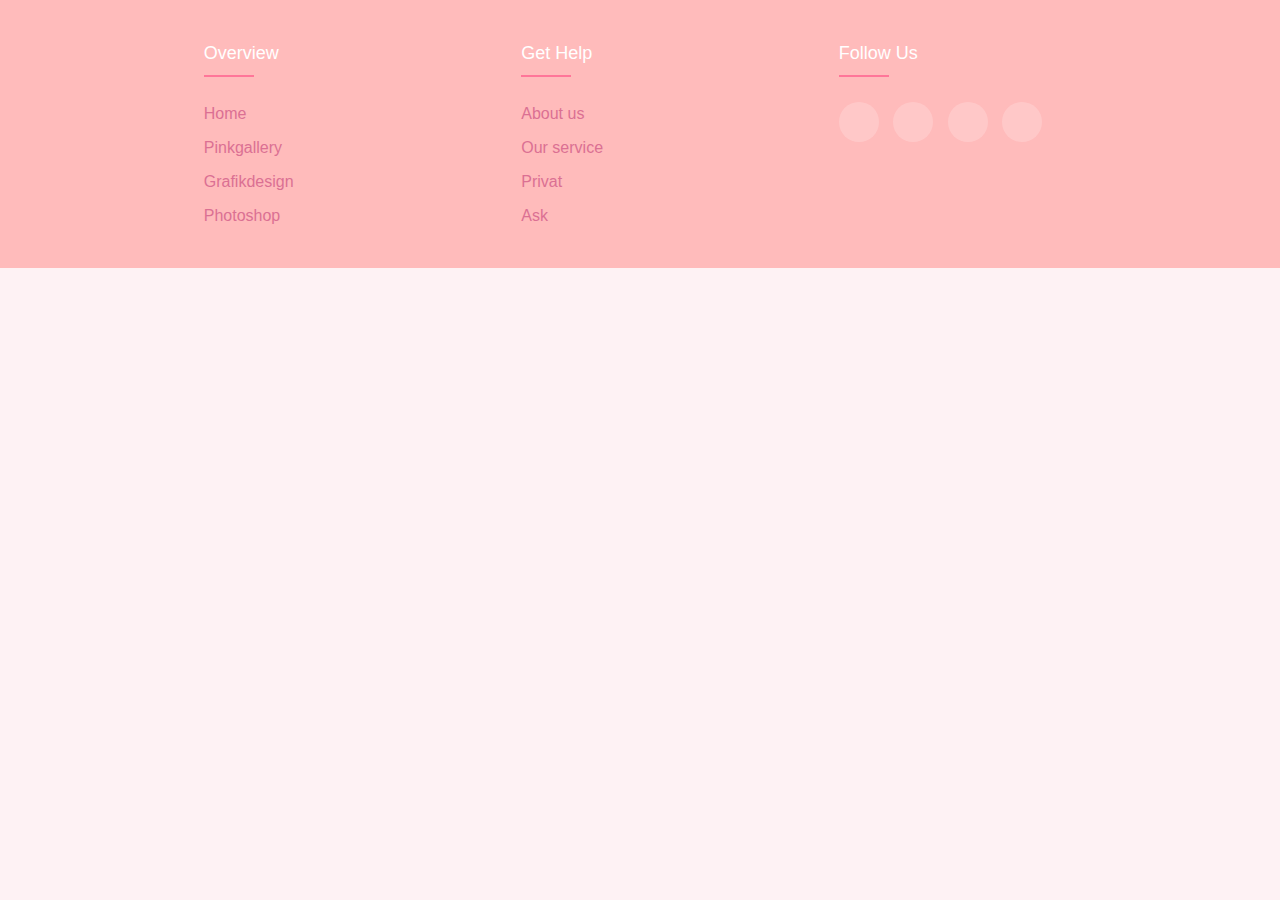
<file: Components/footer.html>
<!DOCTYPE html>
<html lang="en">
<head>
    <meta charset="UTF-8">

    <!-- Links -->
    <link rel="stylesheet" href="../style.css">
    <link rel="stylesheet" href="https://cdnjs.cloudflare.com/ajax/libs/font-awesome/6.4.0/css/all.min.css" integrity="sha512-iecdLmaskl7CVkqkXNQ/ZH/XLlvWZOJyj7Yy7tcenmpD1ypASozpmT/E0iPtmFIB46ZmdtAc9eNBvH0H/ZpiBw==" crossorigin="anonymous" referrerpolicy="no-referrer" />
    <link rel="stylesheet" href="/Stylesheet/Footer.css">
</head>
<body>

<footer class="footer">
    <div class="content">
        <div class="row">
            <div class="footer-col">
                <h4>Overview</h4>
                <ul>
                    <li><a href="index.html"></a>Home</li>
                    <li><a href="pinkgallery.html"></a>Pinkgallery</li>
                    <li><a href="grafikdesign.html"></a>Grafikdesign</li>
                    <li><a href="photoshop.html"></a>Photoshop</li>
                </ul>
            </div>

            <div class="footer-col">
                <h4>get help</h4>
                <ul>
                    <li><a href="#"></a>About us</li>
                    <li><a href="#"></a>Our service</li>
                    <li><a href="#"></a>Privat</li>
                    <li><a href="#"></a>Ask</li>
                </ul>
            </div>

            <div class="footer-col follow-us">
                <h4>follow us</h4>
                <div class="sozial-links">
                    <a href="https://www.instagram.com/azn.68/"><i class="fab fa-instagram"></i></a>
                    <a href="#"><i class="fab fa-snapchat"></i></a>
                    <a href="https://discordapp.com/users/Lina_#1030"><i class="fab fa-discord"></i></a>
                    <a href="https://www.instagram.com/caroundsky"><i class="fab fa-instagram"></i></a>
                </div>
            </div>
        </div>
    </div>
</footer>


</body>
</html>
</file>
<file: style.css>
/*fonts*/
  @font-face {
  font-family: UWU;
  src: url(AkayaTelivigala-Regular.ttf);
  }
  @font-face {
  font-family: UWU2;
  src: url(HashedBrowns-WyJgn.ttf);
  }

  /*basic*/
  body {
  font-family: Arial, sans-serif;
  margin: 0;
    background-color: #fef2f4;
  color: palevioletred;
    z-index: -3;
  }

  /* adjustments */

  h1{
   padding-bottom: 5px;
  }

  h2{
    padding-bottom: 20px;
    padding-top: 5px;
  }


  /* ueberblick */

  .test{

    padding: 130px 100px 10px 100px;
    margin: 0;
    text-align: center;
    position: relative;
    background: url("/Deco/wavyBG.png");

  }

.pages{
  font-family: "Segoe UI Black";
  padding: 20px;
  background-color: #e87ea1;
  border-radius: 20px 20px 0 0;
  box-shadow: 3px 3px 8px rgba(192, 28, 68, 0.45);
  z-index: 0;

}

.pages a{
  color: white;
  text-decoration: none;
  padding: 60px;
  font-size: 40px;
  text-shadow: 1px 1px 4px #c01c44;

}

.card_bg{
  position: relative;
  background: url("/Deco/wavyBG.png");
  z-index: -99;
}




/* Pink Card */
.card-1{
  text-align: center;
  position: relative;

  border-radius: 0 0 30px 30px  ;
  background-color: #fdfad4;
  padding: 40px;
  margin: 0 100px 0 100px;
  box-shadow: 3px 3px 8px rgb(188, 230, 236);


}

.card-1 h1{
  
  font-size: 40px;
  color: #332828;

  z-index: 1;

}

.card-1 h2{
  font-size: 30px;
  color: #332828;

  z-index: 1;
}

.card-1 p{
  margin-left: auto;

  position: relative;
  font-size: 23px;
  color: #161225;
  z-index: 1;
}


.card_bg .blueWave {

  padding-top: 230px;
  right: 645px;
  position: absolute;
  height: 400px;

}

.card_bg .coconut{
  position: absolute;
  left: 1400px;
  z-index: 2;
  bottom: 280px;

}


/* Psychology of pink*/
  .card-2{
    height: 300px;
  }

  /*backgrounds*/
  /*.background-1{
  background-image: url("/pics/uwu.jpg");
  background-repeat: no-repeat;
  background-size: cover;
  background-attachment: fixed;
  min-height: 40vw;
  }
  .background-2{
  background-image: url("/pics/background1.png");
  background-repeat: no-repeat;
  background-size: cover;
  background-attachment: fixed;
  min-height: 37vw;
  }
  .background-3{
  background-image: url("/pics/background2.png");
  background-repeat: no-repeat;
  background-size: cover;
  background-attachment: fixed;
  min-height: 37vw;
  }
  .background-other{
  background-image: url("/pics/background1.png");
  background-repeat: no-repeat;
  background-size: cover;
  min-height: 100vm;
  }
*/

 /* .background-1-dark{
  background-image: url("/pics/background1-dark.png")
  }
  .background-2-dark{
  background-image: url("/pics/background2-dark.png");
  }
  .background-3-dark{
  background-image: url("/pics/background3-dark.png");
  }*/




  /*menü*/
  #menu__toggle {
  opacity: 0;
  }
  #menu__toggle:checked+.menu__btn>span {
  transform: rotate(45deg);
  }
  #menu__toggle:checked+.menu__btn>span::before {
  top: 0;
  transform: rotate(0deg);
  }
  #menu__toggle:checked+.menu__btn>span::after {
  top: 0;
  transform: rotate(90deg);
  }
  #menu__toggle:checked~.menu__box {
  right: 0 !important;
  }
  .menu__btn {
  position: fixed;
  top: 2.6vw;
  right: 0.5vw;
  width: 2vw;
  height: 2vw;
  z-index: 30;
  }
  .menu__btn>span,
  .menu__btn>span::before,
  .menu__btn>span::after {
  display: block;
  position: absolute;
  width: 100%;
  height: 1.5px;
  background-color: white;
  transition-duration: .25s;
  }
  .menu__btn>span::before {
  content: '';
  top: -8px;
  }
  .menu__btn>span::after {
  content: '';
  top: 8px;
  }
  .menu__box {
  display: block;
  position: fixed;
  top: -0.5vw;
  right: -100%;
  width: 20vw;
  height: 24vw;
  list-style: none;
  padding: 0 0;
  background: #fedee3;
  box-shadow: white;
  transition-duration: .25s;

  border-radius: 2vw 0 0 2vw;
  }
  .cont{
  padding: -4vw 0;
  }
  .menu__item {
  display: block;
  padding: 2vw 2vw;
  top:1vw;
  color: white;
  font-size: 20px;
  font-weight: 1.5px;
  transition-duration: .25s;
  position: relative;
  font-size: 1.5vw;
  }

  /*responsive*/
  @media(max-width: 767px){
  .footer-col{
    width: 50%;
    margin-bottom: 30px;
  }
  }
  @media(max-width: 574px){
  .footer-col{
    width: 100%;
  }
  }
</file>
<file: editingstyle.css>
/*general*/
          body {
            font-family: Arial, sans-serif;
            margin: 0vw;
            color: palevioletred;
          }
          @font-face {
          font-family: UWU;
          src: url(AkayaTelivigala-Regular.ttf);
          }
          @font-face {
          font-family: UWU2;
          src: url(HashedBrowns-WyJgn.ttf);
          }
          h1 {
            color: rgb(255, 255, 255);
            font-family: UWU2;
            font-size:2vw;
            text-align: center;
            margin:0px;
            }
            h2 {
            font-family: UWU;
            font-size: 2vw;
            color: rgb(255, 223, 228);
            text-align: left;
            margin:1vw;
            }
            b{
              font-size:1.3vw;
              margin:1vw;
            }
        /*switch*/
          .switch {
            position: relative;
            display: inline-block;
            width:5vw;
            height: 2.5vw;
            border-radius: 34px;
            margin: 0.4vw;
            right:3vw;
            top:0.8vw;
          }
          .switch input { 
            opacity: 0;
            width: 0;
            height: 0;
          }
          .slider {
            position: absolute;
            cursor: pointer;
            top: 0;
            left: 0;
            right: 0;
            bottom: 0;
            background-color: #FDF1F4;
            -webkit-transition: .4s;
            transition: .4s;
            border-radius: 2vw;
          }
          .slider:before {
            position: absolute;
            content: "";
            height: 2vw;
            width: 2vw;
            left: 0.25vw;
            bottom:0.25vw;
            background-color: white;
            -webkit-transition: .4s;
            transition: .4s;
            border-radius: 50%;
          }
          input:checked + .slider {
            background-color: pink;
          }
          input:focus + .slider {
            box-shadow: 0 0 1px pink;
          }
          input:checked + .slider:before {
            -webkit-transform: translateX(2.5vw);
            -ms-transform: translateX(2.5vw);
            transform: translateX(2.5vw);
          }
        /*options*/
        .opt__box {
            position: relative;
            top:5.2vw;
            left: 0;
            width: 22vw;
            height: 45vw;
            list-style: none;
            padding:0vw;
            background: #fedee3;
            box-shadow: white;
            margin :0;
            border-radius: 0 0 0 0;
            z-index: 8;
          }
        /*info*/
        .info{
            background-color: #ffc2da;
            margin-top:5.2vw;
            z-index:9;
            width: 100%;
            text-align: left;
          }
        /*canvas*/
          #canvas {
            border: 1px solid black;
            margin: 0 auto;
            display: block;
            top:6vw;
            position:absolute;
          }
          #tempcanvas{
            border: 1px solid black;
            margin: 1 auto;
            display: block;
            top:6vw;
            position: absolute;
          }
          #cursercanvas{
            border: 1px solid black;
            margin: 1 auto;
            display: block;
            top:6vw;
            position: absolute;
          }
          #textinput{
            width: 20vw;
            height: 2vw;
            padding: 2px 2px;
            margin:1vw;
            box-sizing: border-box;
            border: 2px solid #fccce2;
            border-radius: 4px;
            background-color: #ffefef;
            resize: none;
          }
          #aitextinput{
            width: 20vw;
            height: 4vw;
            padding: 2px 2px;
            margin:1vw;
            box-sizing: border-box;
            border: 2px solid #fccce2;
            border-radius: 4px;
            background-color: #ffefef;
            resize: none;
          }
          .left30{
            left:30%;
          }
          .left-100{
            left:-100%;
          }
        /*opt_buttons*/
          .undoButton{
            margin:0.3vw;
            width: 4vw;
            height: 2vw;
            background-color: #ffbccd;
            border: none;
            border-radius: 15%;
            font-size: 1vw;
            color:#fff;
            cursor: pointer;
          }
          .redoButton{
            margin:0.3vw;
            width: 4vw;
            height: 2vw;
            background-color: #ffbccd;
            border: none;
            border-radius: 15%;
            font-size: 1vw;
            color:#fff;
            cursor: pointer;
          }
          .clearButton{
            margin:0.3vw;
            width: 4vw;
            height: 2vw;
            background-color: #ffbccd;
            border: none;
            border-radius: 15%;
            font-size: 1vw;
            color:#fff;
            cursor: pointer;
          }
          .undoButton:disabled{
            background-color: #ea9fb4;
          }
          .redoButton:disabled{
            background-color: #ea9fb4;
          }
          .clearButton:disabled{
            background-color: #ea9fb4;
          }
          .menuButtons{
            display: flex;
            justify-content: center;
          }
          .aimenubtn{
            margin:0.3vw;
            height: 2vw;
            background-color: #ffbccd;
            border: none;
            border-radius: 1vw;
            font-size: 1vw;
            color:#fff;
            cursor: pointer;
          }
          .color {
            width: 2.5vw;
            height: 2.5vw;
            cursor: pointer;
            border: 1px solid rgb(255, 255, 255);
            margin:0.3vw;
            border-radius: 0.3vw;
          }
          .color:hover {
            opacity: 0.7;
          }
          #standardColors{
            display: flex;
            flex-wrap: wrap;
            justify-content: center;
          }
          #standardColorsText{
            display: flex;
            flex-wrap: wrap;
            justify-content: center;
          }
          .opt_slider {
            -webkit-appearance: none;
            width: 80%;
            height: 1vw;
            border-radius: 5px;  
            background: #fffafa;
            outline: none;
            opacity: 0.7;
            margin:1vw;
          }
          .opt_slider::-webkit-slider-thumb {
            -webkit-appearance: none;
            appearance: none;
            width: 1.3vw;
            height: 1.3vw;
            border-radius: 50%; 
            background: #ff83b5;
            cursor: pointer;
          }
          label{
            font-size: 1.3vw;
            margin:1vw
          }
          .box{
            width: 2px;
            height: 20px;
            background-color: #000000;
            animation-name: example;
            animation-duration: 1s;
            animation-iteration-count: infinite;
          }
          @keyframes example {
            0%   {background-color:rgb(0, 0, 0);}
            100% {background-color:#00000000;}
          }
          select #font-selector{
            width: 20vw;
            height: 2vw;
            padding: 2px 2px;
            margin:1vw;
            box-sizing: border-box;
            border: 2px solid #fccce2;
            border-radius: 4px;
            background-color: #ffefef;
            resize: none;
          }
          .font-option {
            width: 20vw;
            height: 2vw;
            padding: 2px 2px;
            margin:1vw;
            box-sizing: border-box;
            border: 2px solid #fccce2;
            border-radius: 4px;
            background-color: #ffefef;
            color:#ea9fb4
          }
          #font-select{
            width: 20vw;
            height: 2vw;
            padding: 2px 2px;
            margin:1vw;
            box-sizing: border-box;
            border: 2px solid #fccce2;
            border-radius: 4px;
            background-color: #ffefef;
            resize: none;
          }
          /*navbar*/
        .navbar {
          background-color: #ffc2da;
          overflow: hidden;
          position: fixed;
          top: 0;
          left:0;
          width: 100%;
          margin: 0;
          padding: 0;
          z-index: 10;
        }
        .navbar a.tab{
          float: left;
          display: block;
          color: #fff;
          text-align: center;
          padding: 10vw;
          text-decoration: none;
          font-size: 1.5vw;
          transition: all 0.3s ease;
          cursor: pointer;
        }
        .navbar a:hover {
          background-color: #ffcfe1;
        }
        .navbar a.menu_item_selected {
          background-color: #ffa8cb;
          color: white;
        }
        .underline-slide {
          position: absolute;
          bottom: 0;
          height: 3px;
          background-color: #ff8ebb;
          transition: all 0.5s ease;
        }
        .resp_img{
          width: 8vw;
          padding: 0;
          margin:5px;
          float: left;
        }
        /* layers */
        .layer-box{
        position: absolute;
        top:5.2vw;
        right: 0;
        width: 22vw;
        height: 45vw;
        list-style: none;
        padding:0vw;
        background: #fedee3;
      }
      .layer-container {
        margin-top: 10px;
      }
      .layer-image {
        display: inline-block;
        width: 50px;
        height: 50px;
        vertical-align: middle;
        border: 1px solid black;
        margin-right: 10px;
      }
      .layer-checkbox {
        vertical-align: middle;
      }
      .layer-container.highlighted {
        
        background-color: rgba(255, 235, 236, 0.417);
      }
      .layer-btn {
            width: 2.5vw;
            height: 2.5vw;
            cursor: pointer;
            border: 1px solid rgba(255, 255, 255, 0);
            margin:0.3vw;
            border-radius: 0.3vw;
            background-color: #00000000;
          }
          .layer-btn:hover {
            opacity: 0.7;
          }
          .darkmode{
            background-color: #733676;
          }
          .darkmode2{
            background-color: #491c4b;
          }
          .darkmode3{
            background-color: #68296b;
          }
</file>
<file: Stylesheet/PinkCards.css>
/*card*/
.flip-card {
    background-color: transparent;
    width: 11.7vw;
    height: 14.6vw;
    perspective: 1000px;
    border-radius: 1.9vw;
    margin: 5px 5px;
}
.flip-card-inner {
    position: relative;
    width: 100%;
    height: 100%;
    text-align: center;
    transition: transform 0.6s;
    transform-style: preserve-3d;
    border-radius: 1.9vw;
    box-shadow: 0 4px 8px 0 rgba(0,0,0,0.2);
}
.flip-card:hover .flip-card-inner {
    transform: rotateY(180deg);
}
.flip-card-front, .flip-card-back {
    position: absolute;
    width: 100%;
    height: 100%;
    backface-visibility: hidden;
    border-radius: 1.9vw;
    margin: 0px 0px;
}
.flip-card-front {
    background-color: pink;
    color: black;
    font-size: 1,6vw;
    border-radius: 1.9vw;
}
.flip-card-back {
    color: #ffb3b3;
    transform: rotateY(180deg);
}
.flip-card-1 {
    background-color: rgb(255, 218, 233);
}
.flip-card-2 {
    background-color: rgb(255, 179, 222);
}
.flip-card-3 {
    background-color: rgb(228, 113, 122);
}
.flip-card-4 {
    background-color: rgb(248, 131, 121);
}
.flip-card-5 {
    background-color: rgb(228, 0, 124);
}
.flip-card-6 {
    background-color: rgb(255, 188, 217);
}
.flip-card-7 {
    background-color: rgb(255, 204, 204);
}
.flip-card-8 {
    background-color: rgb(248, 131, 121);
}
.flip-card-9 {
    background-color: rgb(218, 24, 132);
}
.flip-card-10 {
    background-color: rgb(255, 0, 127);
}
.flip-card-11 {
    background-color: rgb(255, 145, 175);
}
.flip-card-12 {
    background-color: rgb(253, 221, 230);
}
.half_round_img{
    border-radius: 1.9vw 1.9vw 0px 0px;
}
.resp_img{


    width: 5.5vw;

}
.flip-card-back {
    background-color: #f9f8f8;
    color: #bbb;
    transform: rotateY(180deg);
}
.half_round_img{
    border-radius: 1.9vw 1.9vw 0px 0px;
}
</file>
<file: Stylesheet/Footer.css>
/*footer*/
body{
    line-height: 1.5;
    font-family: 'Poppins', sans-serif;
}
@import url('https://fonts.googleapis.com/css2?family=Poppins:ital,wght@0,100;1,100&display=swap');
*{
    margin:0;
    padding:0;
}

.content{
    padding: 40px;
    margin-left: 50px;
}

.row{
    display: flex;
    flex-wrap: wrap;
    justify-content: center;
}

ul{
    list-style: none;
}
.footer{

    background-color: #ffbbbb;
}
.footer-col{
    width: 25%;
    padding: 0 15px;
}
.footer-col h4{
    font-size: 18px;
    color: #ffffff;
    text-transform: capitalize;
    margin-bottom: 35px;
    font-weight: 500;
    position: relative;
}
.footer-col h4::before{
    content: '';
    position: absolute;
    left: 0;
    bottom: -10px;
    background-color: #ff7699;
    height: 2px;
    box-sizing: border-box;
    width: 50px;
}
.footer-col ul li:not(:last-child){
    margin-bottom: 10px;
}
.footer-col ul li a{
    font-size: 16px;
    text-transform: capitalize;
    color: #ffffff;
    text-decoration: none;
    font-weight: 300;
    display: block;
    transition: all 0.3s ease;
}
.footer-col ul li a:hover{
    color: #ffffff;
    padding-left: 8px;
}
.footer-col .sozial-links a{
    display: inline-block;
    height: 40px;
    width: 40px;
    background-color: rgba(255, 255, 255, 0.2);
    margin: 0 10px 10px 0;
    text-align: center;
    line-height: 50px;
    border-radius: 50%;
    color: #ffffff;
    transition: all 0.5s ease;
}
.footer-col .sozial-links a:hover{
    color: #fedee3;
    background-color: #C58699;
}

.fab {
    padding-top: 12px;
}
</file>
